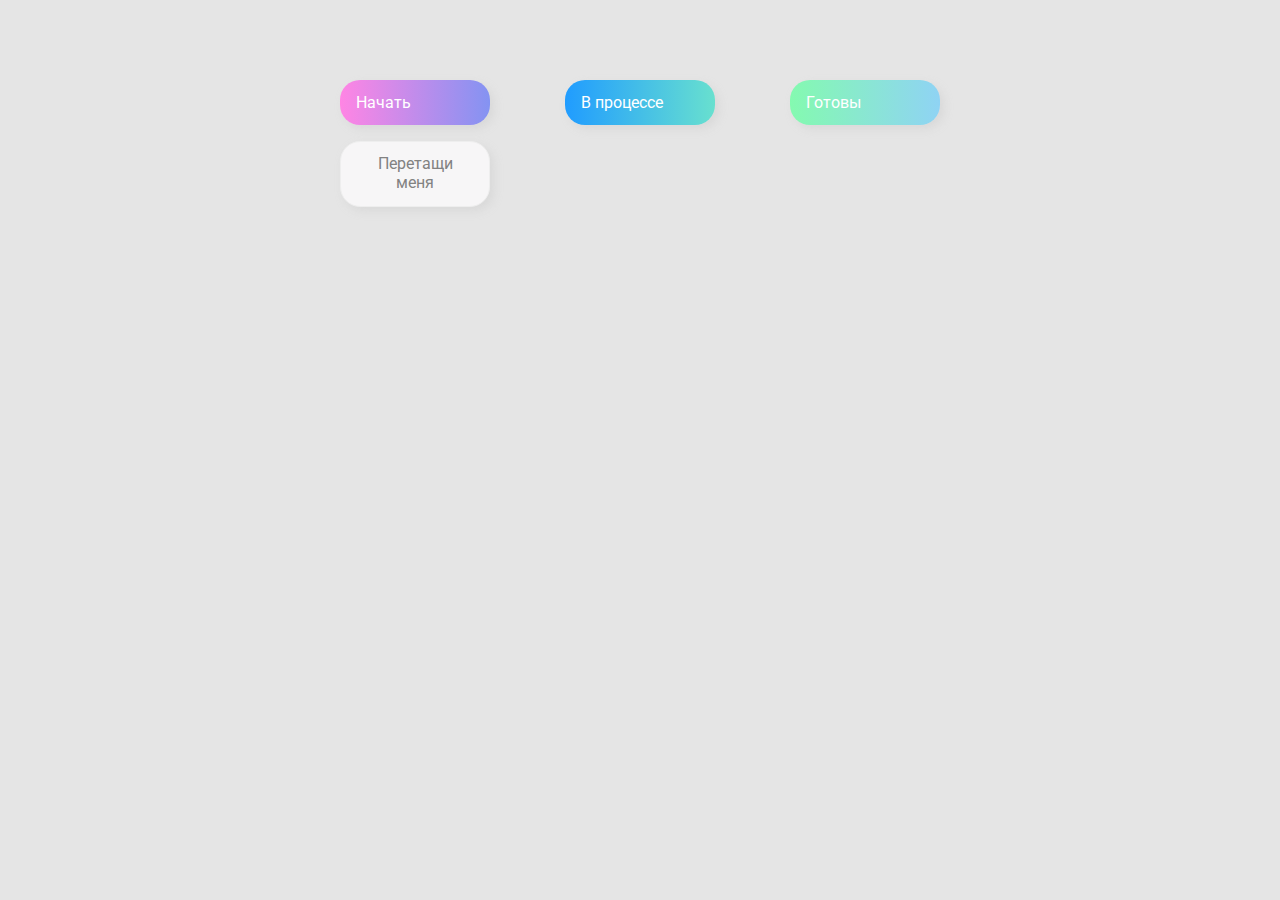
<file: 02-drag-n-drop-sources/index.html>
<!DOCTYPE html>
<html lang="en">
  <head>
    <meta charset="UTF-8" />
    <meta name="viewport" content="width=device-width, initial-scale=1.0" />
    <link rel="stylesheet" href="styles.css" />
    <title>Drag & Drop | Проект 2</title>
  </head>
  <body>
    <div>
      <div class="row">
        <div class="col-header start">Начать</div>
        <div class="col-header progress">В процессе</div>
        <div class="col-header done">Готовы</div>
      </div>

      <div class="row">
        <div class="placeholder">
          <div class="item" draggable="true">Перетащи меня</div>
        </div>
        <div class="placeholder"></div>
        <div class="placeholder"></div>
      </div>
    </div>
    <script src="./index.js"></script>
  </body>
</html>
</file>
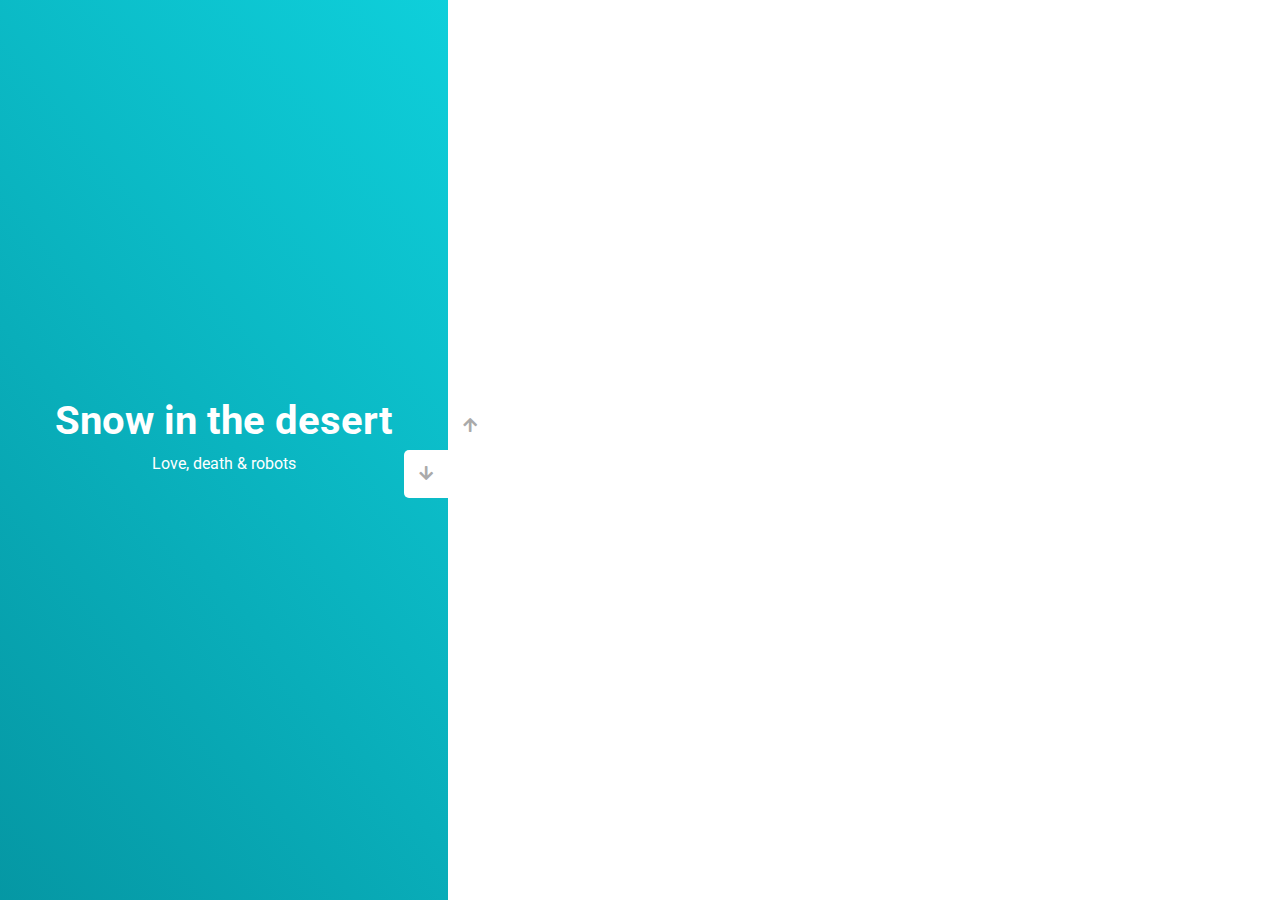
<file: 03-slider-sources/index.html>
<!DOCTYPE html>
<html lang="en">
  <head>
    <meta charset="UTF-8" />
    <meta name="viewport" content="width=device-width, initial-scale=1.0" />
    <link
      rel="stylesheet"
      href="https://cdnjs.cloudflare.com/ajax/libs/font-awesome/5.15.1/css/all.min.css"
    />
    <link rel="stylesheet" href="style.css" />
    <title>Слайдер | Проект 3</title>
  </head>
  <body>
    <div class="container">
      <div class="sidebar">
        <div
          style="
            background: linear-gradient(229.99deg, #11dee9 -26%, #017e8b 145%);
          "
        >
          <h1>Snow in the desert</h1>
          <p>Love, death & robots</p>
        </div>
        <div
          style="
            background: linear-gradient(215.32deg, #f90306 -1%, #9e0706 124%);
          "
        >
          <h1>Life Hutch</h1>
          <p>Love, death & robots</p>
        </div>
        <div
          style="
            background: linear-gradient(221.87deg, #8308ea 1%, #5305af 128%);
          "
        >
          <h1>Zima Blue</h1>
          <p>Love, death & robots</p>
        </div>
        <div
          style="
            background: linear-gradient(220.16deg, #ffe101 -8%, #f39102 138%);
          "
        >
          <h1>Automated Customer Service</h1>
          <p>Love, death & robots</p>
        </div>
      </div>
      <div class="main-slide">
        <div
          style="
            background-image: url('https://images.unsplash.com/photo-1601574968106-b312ac309953?ixlib=rb-1.2.1&ixid=MnwxMjA3fDB8MHxwaG90by1wYWdlfHx8fGVufDB8fHx8&auto=format&fit=crop&w=1996&q=80');
          "
        ></div>
        <div
          style="
            background-image: url('https://images.unsplash.com/photo-1511447333015-45b65e60f6d5?ixid=MnwxMjA3fDB8MHxwaG90by1wYWdlfHx8fGVufDB8fHx8&ixlib=rb-1.2.1&auto=format&fit=crop&w=2023&q=80');
          "
        ></div>
        <div
          style="
            background-image: url('https://images.unsplash.com/photo-1501529301789-b48c1975542a?ixid=MnwxMjA3fDB8MHxwaG90by1wYWdlfHx8fGVufDB8fHx8&ixlib=rb-1.2.1&auto=format&fit=crop&w=1950&q=80');
          "
        ></div>
        <div
          style="
            background-image: url('https://images.unsplash.com/photo-1520263115673-610416f52ab6?ixlib=rb-1.2.1&ixid=MnwxMjA3fDB8MHxwaG90by1wYWdlfHx8fGVufDB8fHx8&auto=format&fit=crop&w=1950&q=80');
          "
        ></div>
      </div>
      <div class="controls">
        <button class="down-button">
          <i class="fas fa-arrow-down"></i>
        </button>
        <button class="up-button">
          <i class="fas fa-arrow-up"></i>
        </button>
      </div>
    </div>
    <script src="./index.js"></script>
  </body>
</html>
</file>
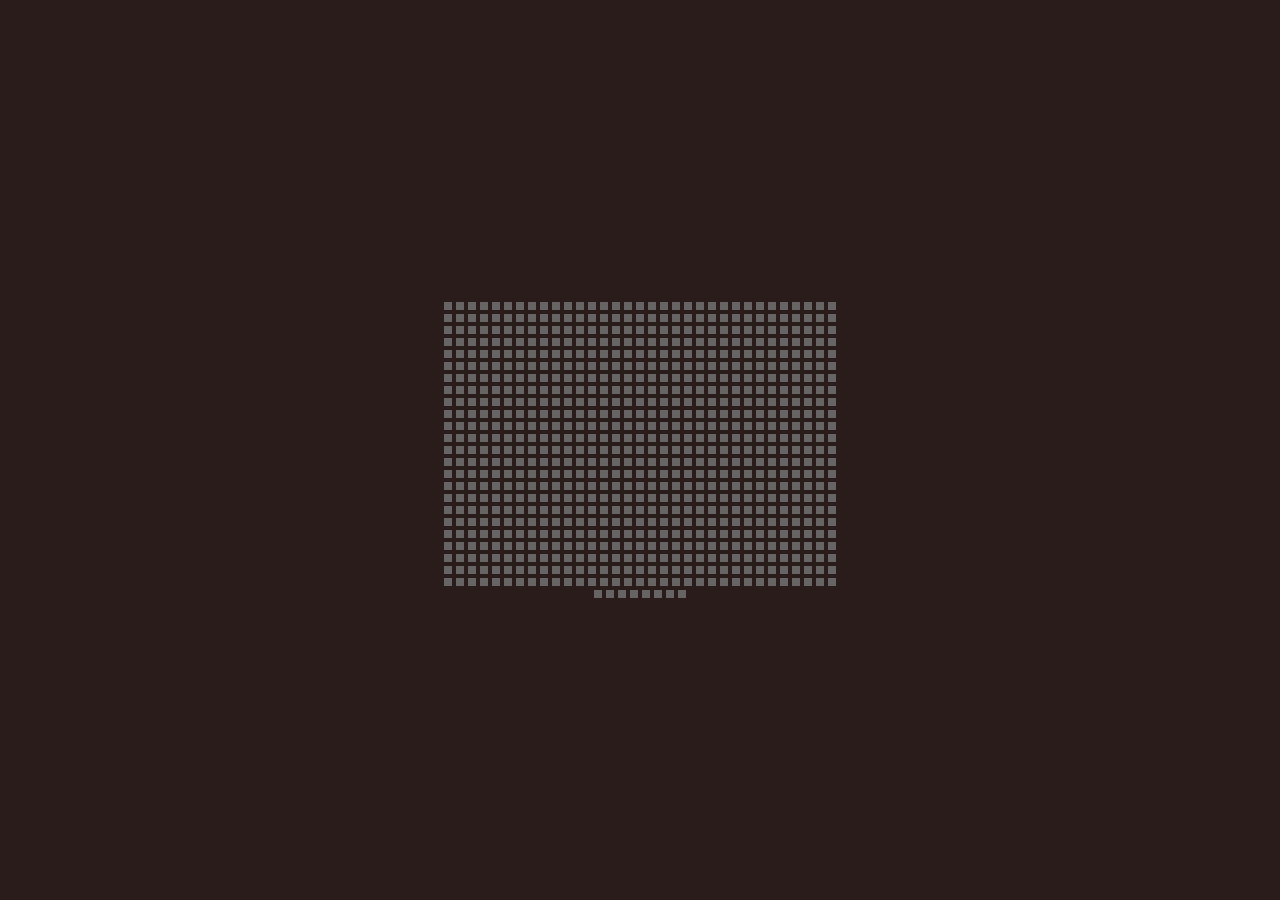
<file: 04-board-sources/index.html>
<!DOCTYPE html>
<html lang="en">
  <head>
    <meta charset="UTF-8" />
    <meta name="viewport" content="width=device-width, initial-scale=1.0" />
    <link rel="stylesheet" href="styles.css" />
    <title>Доска | Проект 4</title>
  </head>
  <body>
    <div class="container" id="board"></div>
    <script src="./index.js"></script>
  </body>
</html>
</file>
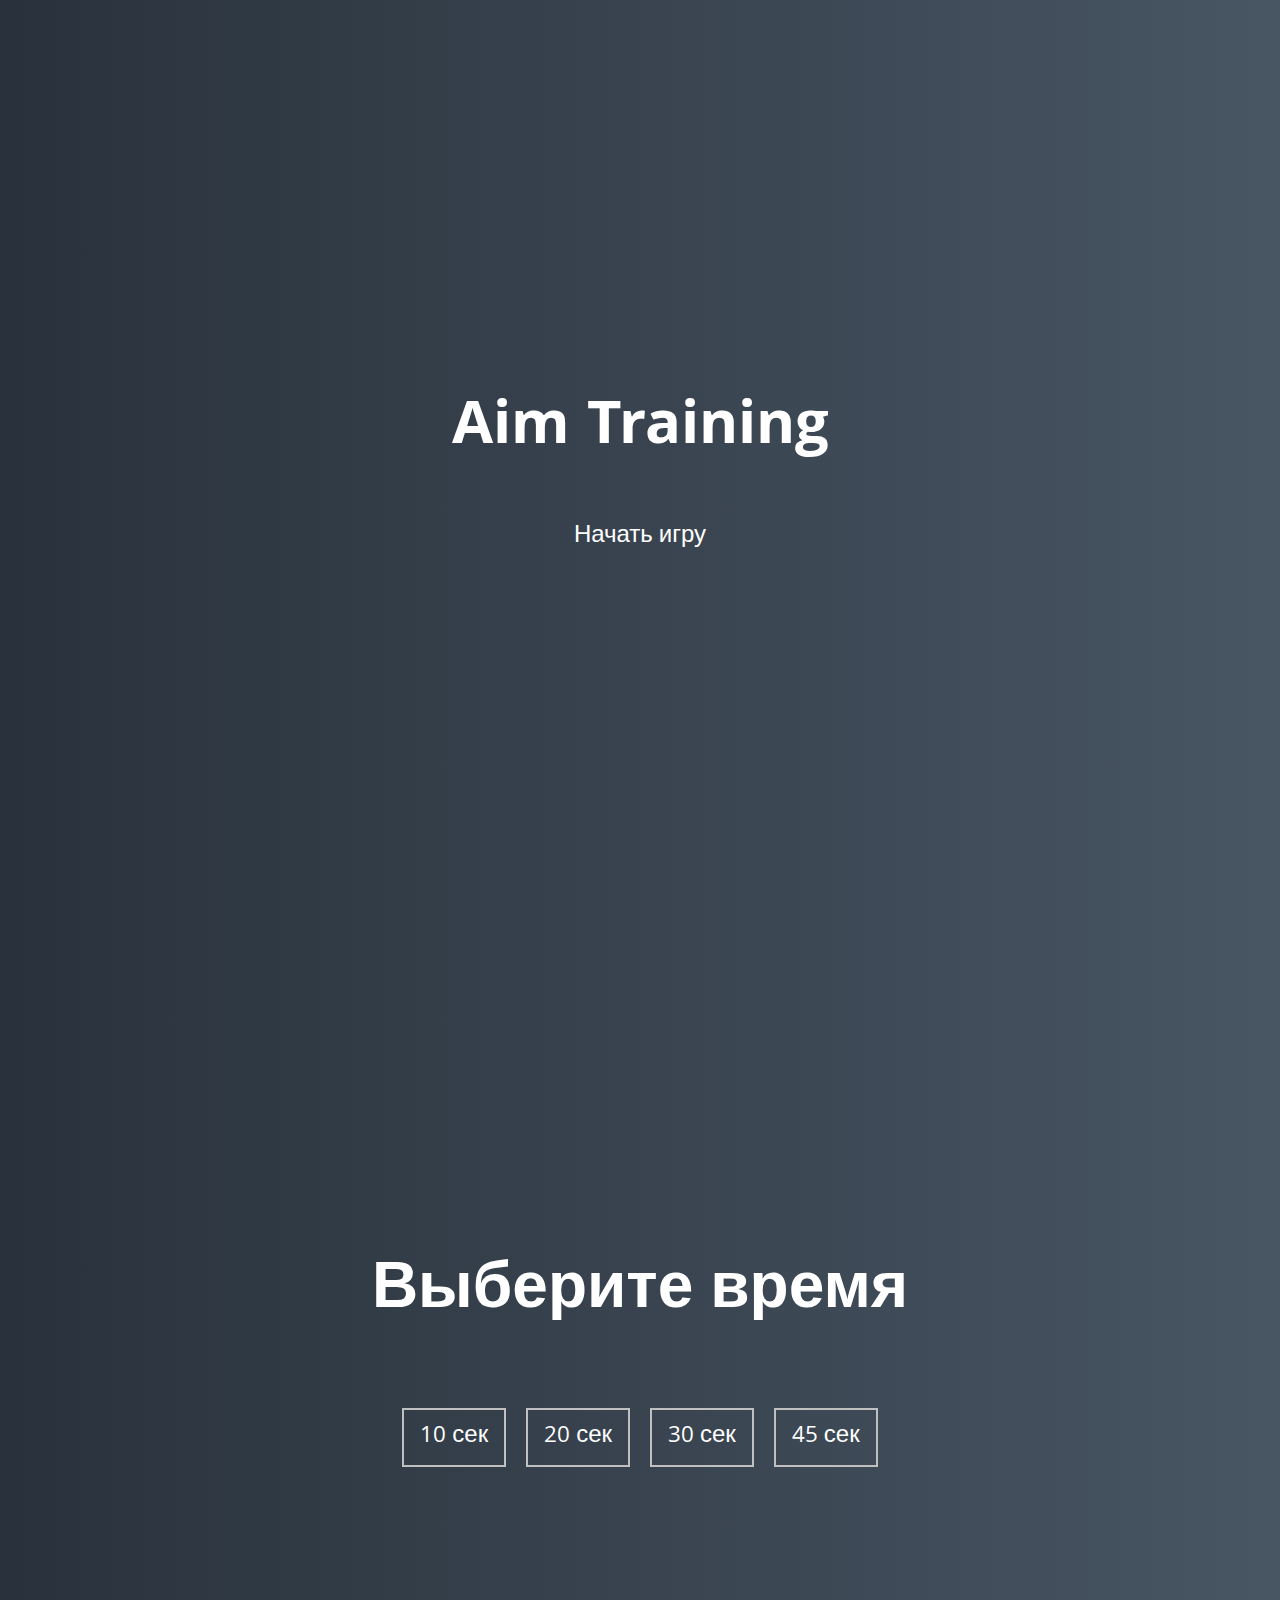
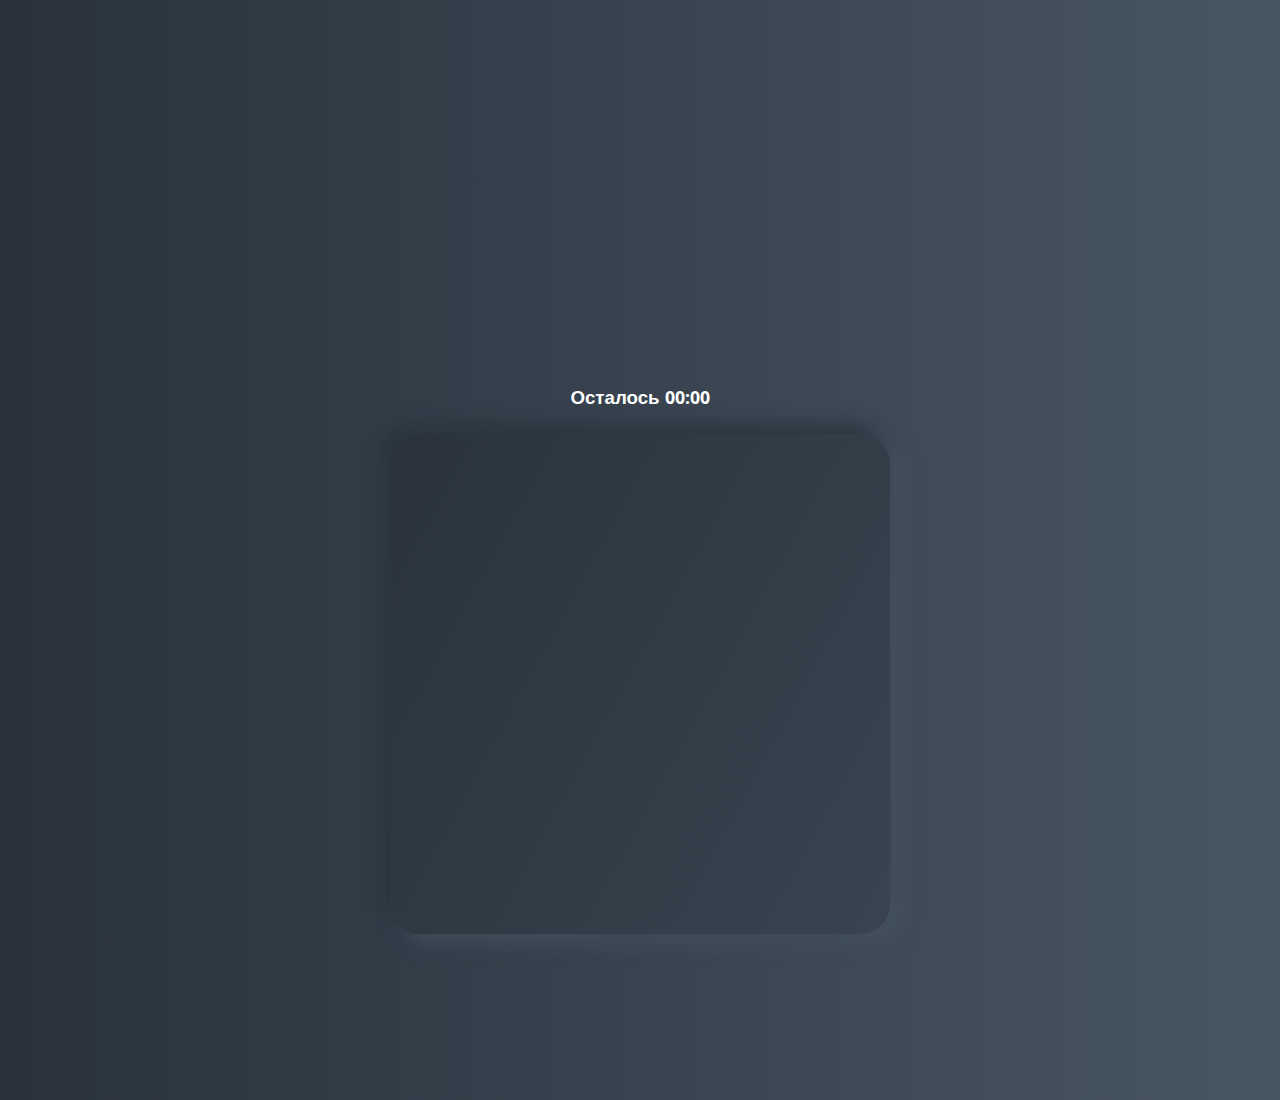
<file: 05-aim-game-sources/index.html>
<!DOCTYPE html>
<html lang="en">
  <head>
    <meta charset="UTF-8" />
    <meta name="viewport" content="width=device-width, initial-scale=1.0" />
    <link rel="stylesheet" href="styles.css" />
    <title>Aim Training | Проект 5</title>
  </head>
  <body>
    <div class="screen">
      <h1>Aim Training</h1>
      <a href="#" id="start" class="start">Начать игру</a>
    </div>

    <div class="screen">
      <h1>Выберите время</h1>
      <ul class="time-list" id="time-list">
        <li>
          <button class="time-btn" data-time="10">10 сек</button>
        </li>
        <li>
          <button class="time-btn" data-time="20">20 сек</button>
        </li>
        <li>
          <button class="time-btn" data-time="30">30 сек</button>
        </li>
        <li>
          <button class="time-btn" data-time="45">45 сек</button>
        </li>
      </ul>
    </div>

    <div class="screen">
      <h3>Осталось <span id="time">00:00</span></h3>
      <div class="board" id="board"></div>
    </div>
    <script src="./index.js"></script>
  </body>
</html>
</file>
<file: 02-drag-n-drop-sources/styles.css>
@import url("https://fonts.googleapis.com/css?family=Roboto&display=swap");

* {
  box-sizing: border-box;
}

body {
  font-family: "Roboto", sans-serif;
  background-color: #e5e5e5;
  display: flex;
  padding-top: 5rem;
  justify-content: center;
  overflow: hidden;
  margin: 0;
}

.row {
  display: flex;
  width: 600px;
  justify-content: space-between;
  margin-bottom: 1rem;
}

.col-header {
  width: 150px;
  box-shadow: 4px 4px 9px rgba(198, 198, 198, 0.36);
  border-radius: 20px;
  padding: 0.8rem 1rem;
  color: #fff;
}

.item {
  width: 150px;
  height: 66px;
  border: 1px solid #eee;
  box-shadow: 4px 4px 9px rgba(198, 198, 198, 0.36);
  border-radius: 20px;
  background: #f7f6f7;
  padding: 0.8rem 1rem;
  color: #828282;
  text-align: center;
  cursor: grab;
}

.item:active {
  cursor: grabbing;
}

.placeholder {
  width: 150px;
  height: 66px;
}

.start {
  background: linear-gradient(90deg, #ff85e4 0%, #229efd 179.25%);
}

.progress {
  background: linear-gradient(90deg, #209cff 0%, #68e0cf 100%);
}

.done {
  background: linear-gradient(90deg, #84fab0 0%, #8fd3f4 100%);
}
.hold {
  border: 5px solid gray;
  color: white;
  background: linear-gradient(120deg, #d6d0d5 0%, #4f5357 179.25%);
}

.hide {
  display: none;
}

.hovered {
  border: 7px solid gray;
  background-color: cadetblue;
  border-radius: 20px;
}
</file>
<file: 03-slider-sources/style.css>
@import url("https://fonts.googleapis.com/css?family=Roboto&display=swap");

* {
  box-sizing: border-box;
  margin: 0;
  padding: 0;
}

body {
  font-family: "Roboto", sans-serif;
  height: 100vh;
}

.container {
  position: relative;
  overflow: hidden;
  width: 100vw;
  height: 100vh;
}

.sidebar {
  height: 100%;
  width: 35%;
  position: absolute;
  top: 0;
  left: 0;
  transition: transform 0.5s ease-in-out;
}

.sidebar > div {
  height: 100%;
  width: 100%;
  display: flex;
  flex-direction: column;
  align-items: center;
  justify-content: center;
  color: #fff;
}

.sidebar h1 {
  font-size: 40px;
  margin-bottom: 10px;
  margin-top: -30px;
}

.main-slide {
  height: 100%;
  position: absolute;
  top: 0;
  left: 35%;
  width: 65%;
  transition: transform 0.5s ease-in-out;
}

.main-slide > div {
  background-repeat: no-repeat;
  background-size: cover;
  background-position: center center;
  height: 100%;
  width: 100%;
}

button {
  background-color: #fff;
  border: none;
  color: #aaa;
  cursor: pointer;
  font-size: 16px;
  padding: 15px;
}

button:hover {
  color: #222;
}

button:focus {
  outline: none;
}

.container .controls button {
  position: absolute;
  left: 35%;
  top: 50%;
  z-index: 100;
}

.container .controls .down-button {
  transform: translateX(-100%);
  border-top-left-radius: 5px;
  border-bottom-left-radius: 5px;
}

.container .controls .up-button {
  transform: translateY(-100%);
  border-top-right-radius: 5px;
  border-bottom-right-radius: 5px;
}
</file>
<file: 04-board-sources/styles.css>
* {
  box-sizing: border-box;
}

body {
  background-color: rgb(43, 28, 28);
  display: flex;
  align-items: center;
  justify-content: center;
  height: 100vh;
  overflow: hidden;
  margin: 0;
}

.container {
  display: flex;
  justify-content: center;
  flex-wrap: wrap;
  align-items: center;
  max-width: 400px;
}

.square {
  width: 8px;
  height: 8px;
  background-color: #666464;
  margin: 2px;
  box-shadow: 1 1 2px #a86767;
  transition: 2s ease;
}

.square:hover {
  transition-duration: 0s;
}
</file>
<file: 05-aim-game-sources/styles.css>
@import url("https://fonts.googleapis.com/css?family=Khula&display=swap");

* {
  box-sizing: border-box;
}

body {
  color: #fff;
  font-family: "Khula", sans-serif;
  height: 100vh;
  overflow: hidden;
  margin: 0;
  text-align: center;
}

a {
  color: #fff;
  text-decoration: none;
}

a:hover {
  color: #16d9e3;
}

.start {
  font-size: 1.5rem;
}

h1 {
  line-height: 1.4;
  font-size: 4rem;
}

.screen {
  display: flex;
  flex-direction: column;
  align-items: center;
  justify-content: center;
  height: 100vh;
  width: 100vw;
  transition: margin 0.5s ease-out;
  background: linear-gradient(90deg, #29323c 0%, #485563 100%);
}

.screen.up {
  margin-top: -100vh;
}

.time-list {
  display: flex;
  flex-wrap: wrap;
  justify-content: center;
  list-style: none;
  padding: 0;
}

.time-list li {
  margin: 10px;
}

.time-btn {
  background-color: transparent;
  border: 2px solid #c0c0c0;
  color: #fff;
  cursor: pointer;
  font-family: inherit;
  padding: 0.5rem 1rem;
  font-size: 1.5rem;
}

.time-btn:hover {
  border: 2px solid #16d9e3;
  color: #16d9e3;
}

.hide {
  opacity: 0;
}

.primary {
  color: #16d9e3;
}

.board {
  display: flex;
  justify-content: center;
  align-items: center;
  position: relative;
  width: 500px;
  height: 500px;
  background: linear-gradient(118.38deg, #29323c -4.6%, #485563 200.44%);
  box-shadow: -8px -8px 20px #2a333d, 10px 7px 20px #475462;
  border-radius: 30px;
  overflow: hidden;
}

.circle {
  background-color: linear-gradient(
    90deg,
    #16d9e3 0%,
    #30c7ec 47%,
    #46aef7 100%
  );
  position: absolute;
  border-radius: 50%;
  cursor: pointer;
}
</file>
